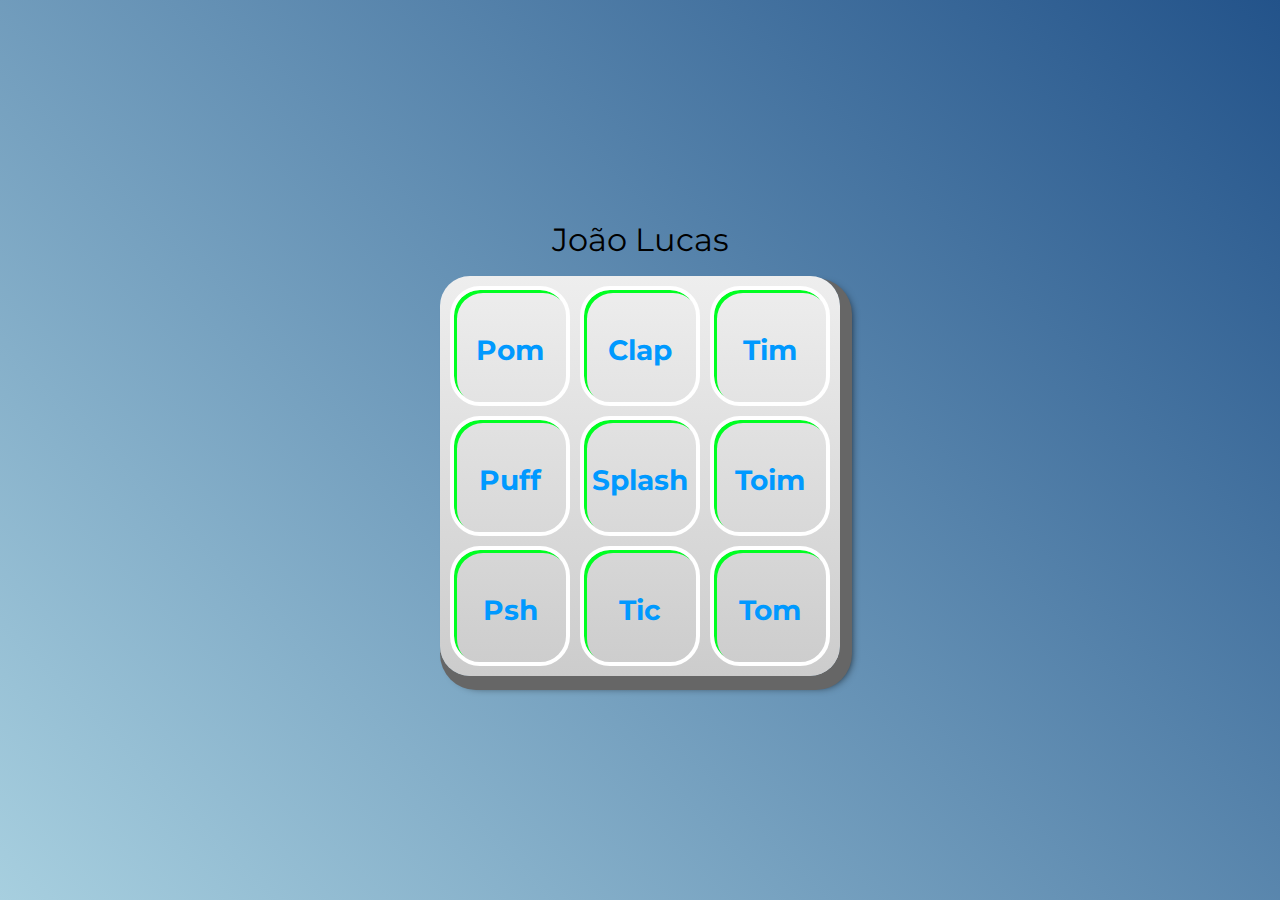
<file: index.html>
<!DOCTYPE html>
<html lang="pt-BR">
<head>
    <meta charset="UTF-8">
    <meta http-equiv="X-UA-Compatible" content="IE=edge">
    <meta name="viewport" content="width=device-width, initial-scale=1.0">

    <title>Alura MIDI de JOÃO LUCAS </title>

    <link rel="preconnect" href="https://fonts.googleapis.com">
    <link rel="preconnect" href="https://fonts.gstatic.com" crossorigin>
    <link href="https://fonts.googleapis.com/css2?family=Montserrat:wght@500;600&display=swap" rel="stylesheet">

    <link rel="icon" type="image/png" href="images/bateria.png">
    <link rel="stylesheet" href="css/reset.css">
    <link rel="stylesheet" href="css/estilos.css">
    
</head>
<body>

    <h1> João Lucas </h1>

    <section class="teclado">
        <button  class="tecla tecla_pom ativa">Pom</button>
        <button class="tecla tecla_clap ativa">Clap</button>
        <button class="tecla tecla_tim ativa">Tim</button>

        <button class="tecla tecla_puff ativa">Puff</button>
        <button class="tecla tecla_splash ativa">Splash</button>
        <button  class="tecla tecla_toim ativa">Toim</button>

        <button class="tecla tecla_psh ativa">Psh</button>
        <button class="tecla tecla_tic ativa">Tic</button>
        <button class="tecla tecla_tom ativa">Tom</button>
    </section>
    <audio src="sounds/keyq.wav" id="som_tecla_pom"></audio>
    <audio src="sounds/keyw.wav" id="som_tecla_clap"></audio>
    <audio src="sounds/keye.wav" id="som_tecla_tim"></audio>
    <audio src="sounds/keya.wav" id="som_tecla_puff"></audio>
    <audio src="sounds/keys.wav" id="som_tecla_splash"></audio>
    <audio src="sounds/keyd.wav" id="som_tecla_toim"></audio>
    <audio src="sounds/keyz.wav" id="som_tecla_psh"></audio>
    <audio src="sounds/keyx.wav" id="som_tecla_tic"></audio>
    <audio src="sounds/keyc.wav" id="som_tecla_tom"></audio>
    <script src="main.js"></script>
</body>
</html>
</file>
<file: css/estilos.css>
:root {
  --vermelho: rgb(255, 0, 0);
  --branco: #ffffff;
  --azul: #0099ff;
  --verde: rgb(0, 255, 34);
  --luz: rgb(0, 253, 198);
}

body {
  align-items: center;
  background: linear-gradient(45deg, #a7cfdf 0%,#23538a 100%);
  display: flex;
  justify-content: center;
  flex-direction: column;
  font-family: 'Montserrat', sans-serif;
  min-height: 100vh;
}

h1 {
  color: var(--branca);
  margin-bottom: 20px;
  font-size: 2rem;
}

.teclado {
  background: linear-gradient(to bottom, #eeeeee 0%,#cccccc 100%);
  box-shadow: 6px 8px 0 6px #666, 10px 10px 10px #000;
  border-radius: 30px;
  display: grid;
  gap: 10px;
  grid-template-columns: repeat(3, 1fr);
  padding: 10px;
}

.tecla {
  background-color: var(--branca);
  border-radius: 30px;
  box-shadow: 3px 3px 0 var(--verde);
  color: var(--azul);
  cursor: pointer;
  height: 120px;
  font-size: 1.75em;
  font-weight: bold;
  line-height: 120px;
  text-align: center;
  width: 120px;
}

.tecla.ativa,
.tecla:active {
  background-color: var(--amarelo);
  border: 4px solid  var(--branco);
  box-shadow: 3px 3px 0 var(--verde) inset;
  color: var(--azul);
  outline: none;
}

.tecla.focus,
.tecla:focus {
  outline: none;
  box-shadow: 1px 1px 10px var(--luz);
}sre

.tecla.active:focus,
.tecla:active:focus {
  box-shadow: 3px 3px 0 var(--azul) inset, 1px 1px 10px var(--luz);
}
</file>
